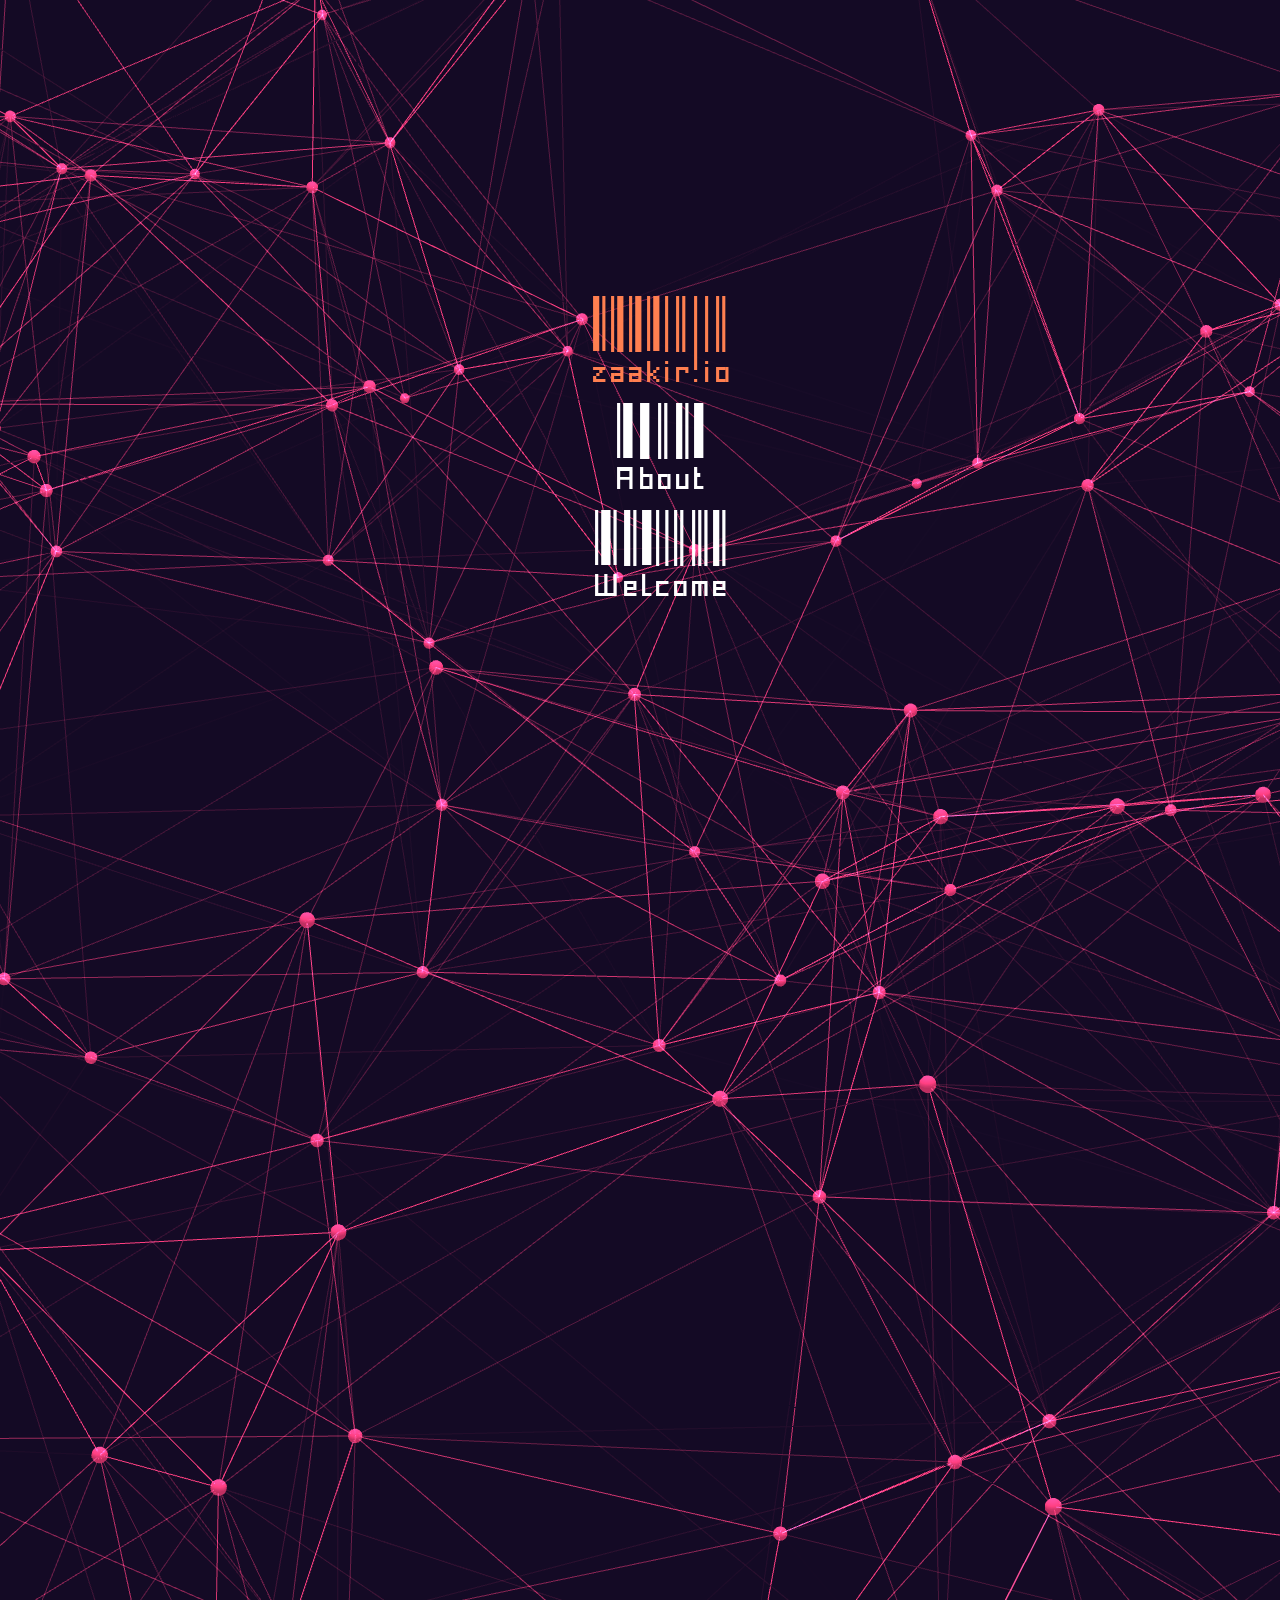
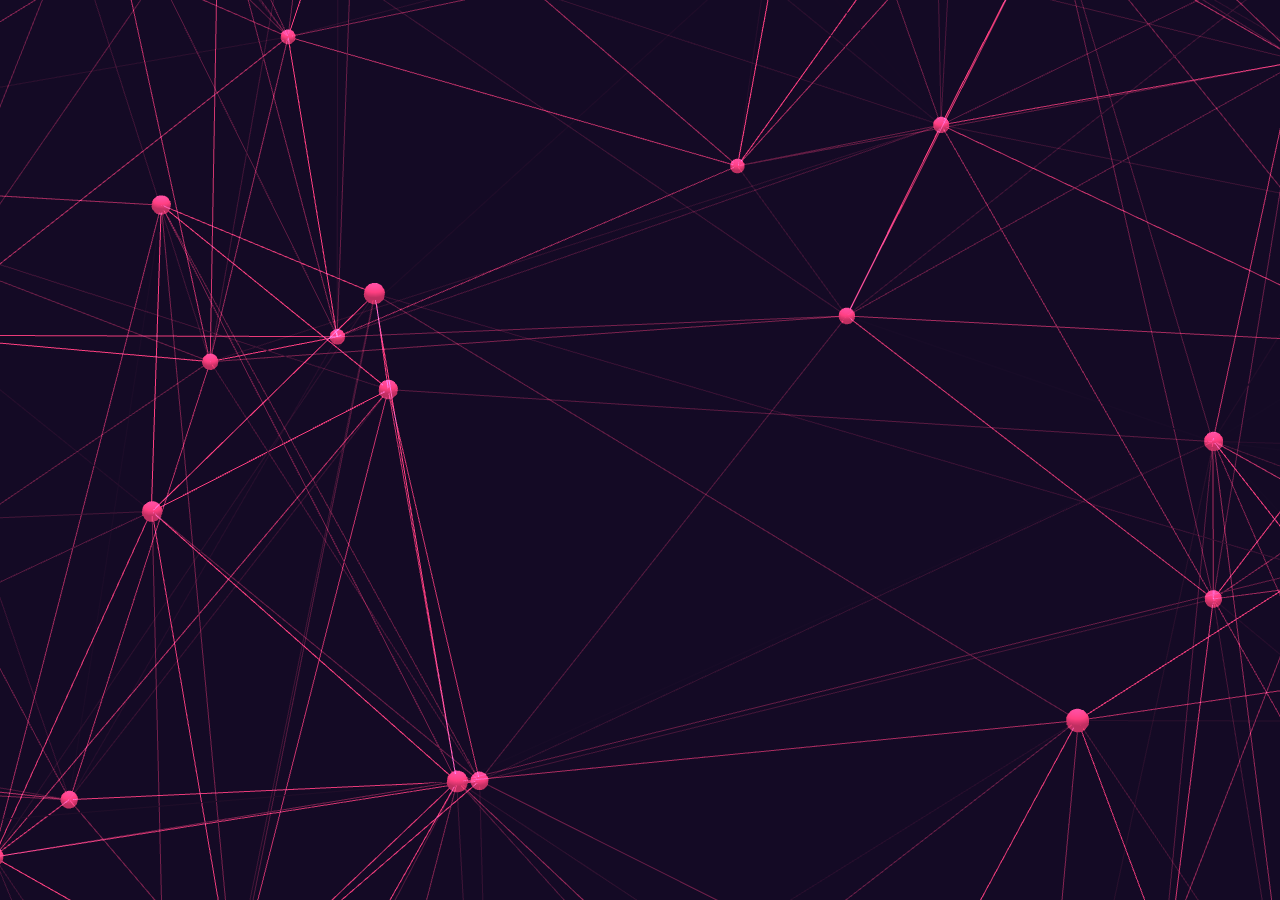
<file: home.html>
<!DOCTYPE html>
<html>
<link rel="stylesheet" href="styles.css">

  
<head>
    <audio autoplay loop="true">
        <source src="assets/intro.mp3">
      </audio>
    <meta http -equiv="content-type" content="text/html; charset=UTF-8">
    <title>zaakir.io</title>
    <script type="text/javascript" src="js/vanta_dependencies/three.js"></script>
    <script type="text/javascript" src="js/vanta_dependencies/vanta.js"></script>
</head>

<body>
    <div id="netElement">
        <div class="center-screen">
            <ul>
                <li><a href="home.html" style="color:coral;" onclick="">zaakir.io</a></li>
                <li><a href="">About</a></li>
                <li><a href="">Welcome </a></li>
                <!-- <li><a href="home.html">Portfolio</a></li>
                <li><a href="home.html">Github</a></li> -->
            </ul>
        </div>
    </div>

    <script type="text/javascript" src="js/vanta_dependencies/net.js"></script>
</body>

</html>
</file>
<file: styles.css>
body {
    overflow: hidden;
    margin: 0;
}

ul {
    list-style-type: none;
    margin: 0;
    padding: 1;
}

a {
    color: white;
    font-size: 80px;
    font-family: Graffiti;
    text-decoration: none;
}

a:hover {
    text-shadow: 6px 6px 6px black, 0 0 1em black, 0 0 0.2em black;
}

.center-screen {
    display: flex;
    justify-content: center;
    align-items: center;
    text-align: center;
    min-height: 100vh;

}

h1 {
    font-family: Graffiti;
    font-size: 97px;
}

@font-face {
    font-family: Graffiti;
    src: url('assets/fonts/Paskowy.ttf');
}

@font-face {
    font-family: OGraffiti;
    src: url('assets/fonts/DOCALLISME\ ON\ STREET.ttf');
}

@font-face {
    font-family: Brush;
    src: url('assets/fonts/Mega\ Brush.otf');
}
</file>
